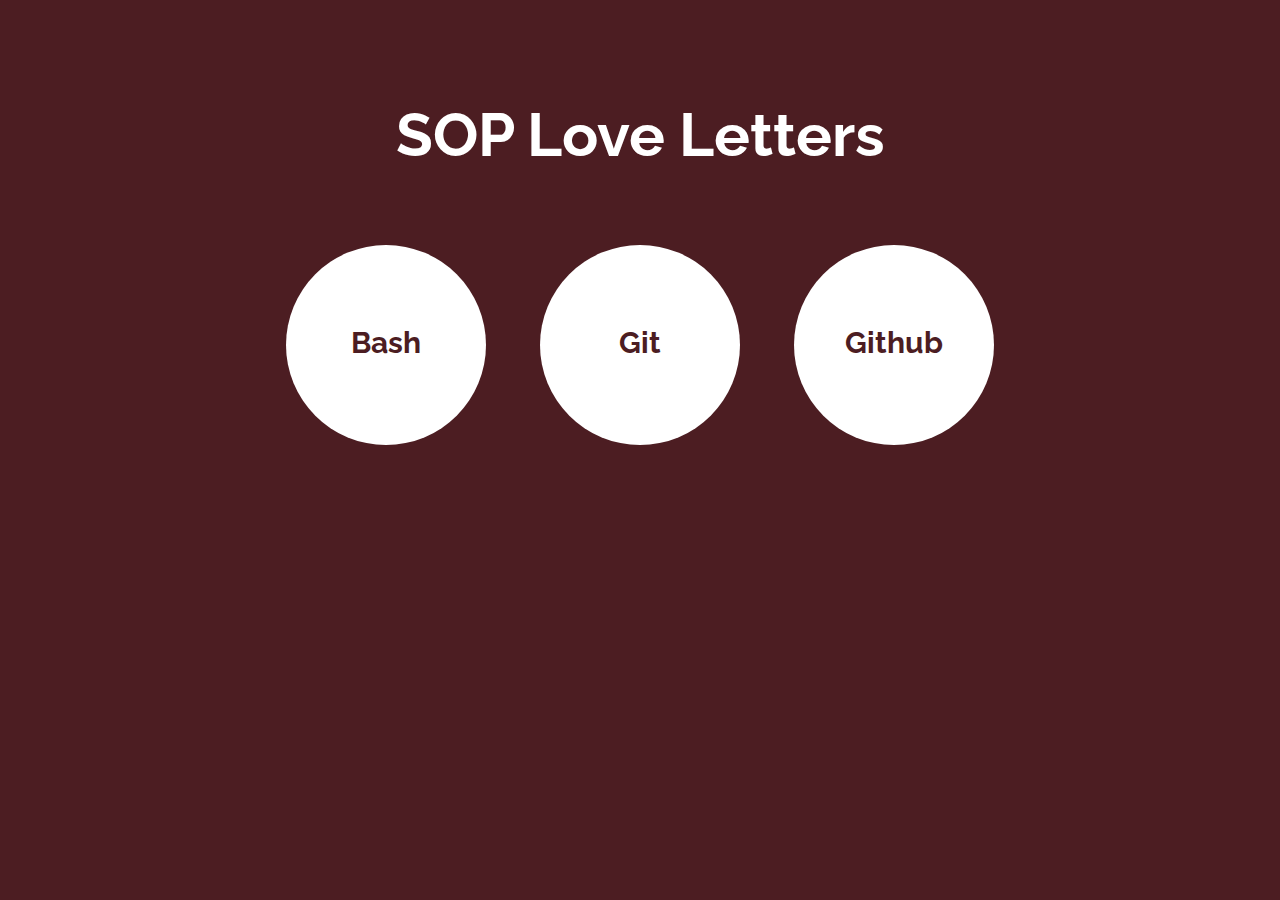
<file: index.html>
<!DOCTYPE HTML>

<html>
	<head>
		<meta charset="utf-8">
		<title>SOP Project</title>
		<link href="css/main.css" rel="stylesheet">
		<link href="https://fonts.googleapis.com/css?family=Raleway" rel="stylesheet">
	</head>

	<body>
		<header>
			<h1>SOP Love Letters</h1>
		</header>

		<main>
			<nav>
				<ul>
					<li><h2><a href="bash.html">Bash</a></h2></li>
					<li><h2><a href="git.html">Git</a></h2></li>
					<li><h2><a href="github.html">Github</a></h2></li>

				</ul>
			</nav>
		</main>
	</body>
</html>
</file>
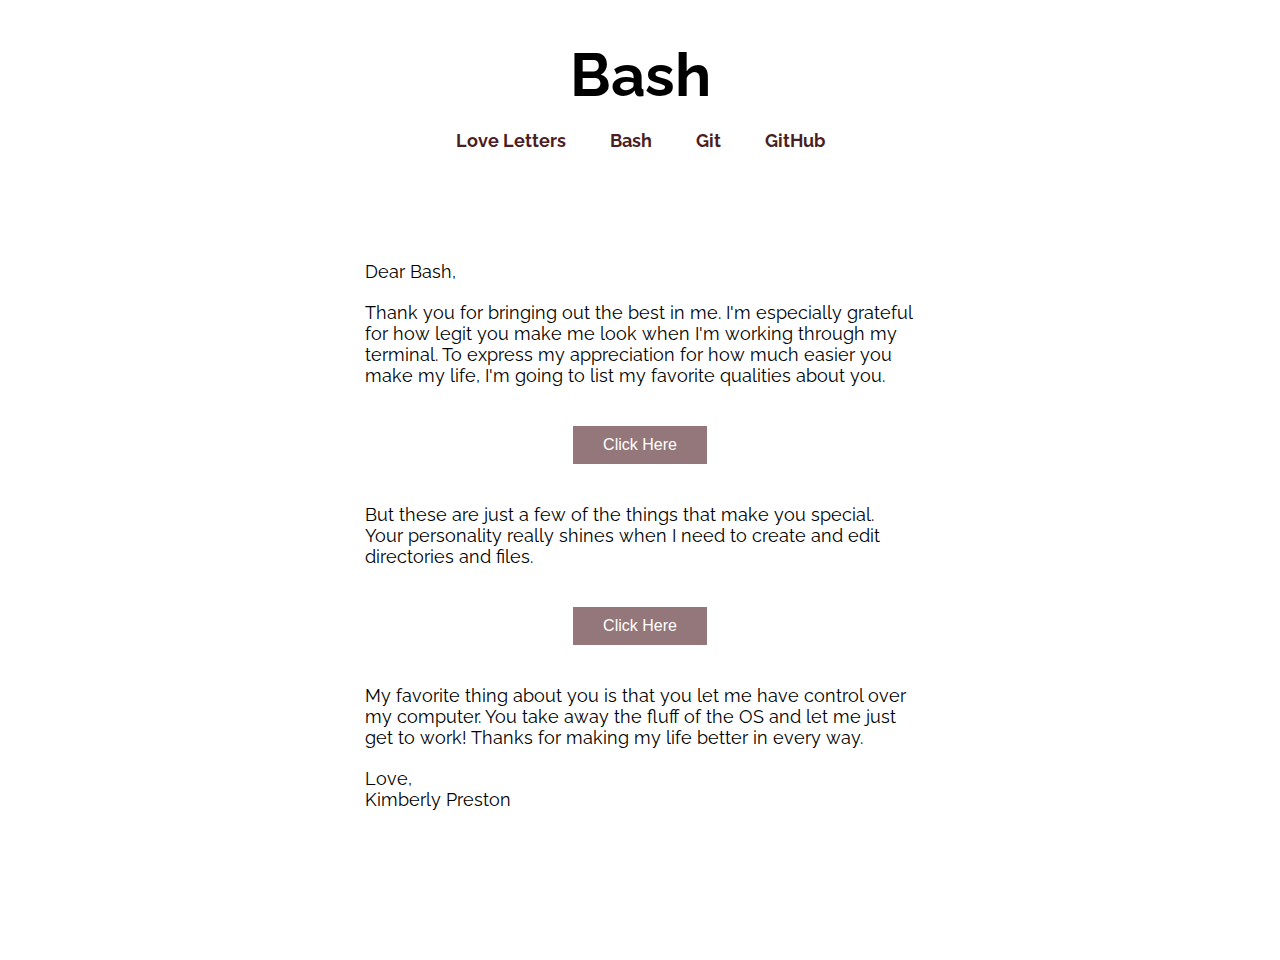
<file: bash.html>
<!DOCTYPE HTML>

<html>
	<head>
		<meta charset="utf-8">

		<title>Bash Love</title>
		<link href="css/bash.css" rel="stylesheet">
		<link href="https://fonts.googleapis.com/css?family=Cormorant+Garamond|Raleway:400,700" rel="stylesheet">
		<script src="https://ajax.googleapis.com/ajax/libs/jquery/3.1.1/jquery.min.js"></script>
		<script src="js/bash.js"></script>
		<script src="https://maxcdn.bootstrapcdn.com/bootstrap/3.3.7/js/bootstrap.min.js"></script>

	</head>

	<body>

	<header>
		<h1 class="title">Bash</h1>
		<nav>
			<a href="index.html">Love Letters</a>
			<a href="bash.html">Bash</a>
			<a href="git.html">Git</a>
			<a href="github.html">GitHub</a>
		</nav>
	</header>

	<section>
		
		<p>Dear Bash,</p>

		<p>Thank you for bringing out the best in me. I'm especially grateful for how legit you make me look when I'm working through my terminal. To express my appreciation for how much easier you make my life, I'm going to list my favorite qualities about you.	
		</p>

		<div class="buttons" id="bone">
		<button class="one">Click Here</button>
		</div> 
	
		<ul class="firstlist">
			<li>I love that you always tell me where I am whenever I type <strong>pwd</strong>.</li>
			<li>And when I type <strong>ls</strong>, you even tell me everything in the directory I'm in. It's so convenient!</li>
			<li>When I want to change directories, all I have to say is <strong>cd directoryname</strong>.</li>
			<li>If I want to go back a directory, I just have to say <strong>cd ..</strong></li>
		</ul>
		
		
		<p>But these are just a few of the things that make you special. Your personality really shines when I need to create and edit directories and files.</p>
	
		<div class="buttons" id="btwo">
		<button class="two">Click Here</button>
		</div>

		<ul class="secondlist" >
			<li><strong>Mkdir</strong> lets me create a new directory,</li>
			<li>And <strong>touch newdoc.html</strong> lets me create a new file.</li>
			<li>You even let me edit those files with <strong>nano filename</strong>.</li>
		</ul>

		<p>My favorite thing about you is that you let me have control over my computer. You take away the fluff of the OS and let me just get to work! Thanks for making my life better in every way.</p>
		<p>Love,
		<br>Kimberly Preston
		</p>
	</section>
	</body>
</html>
</file>
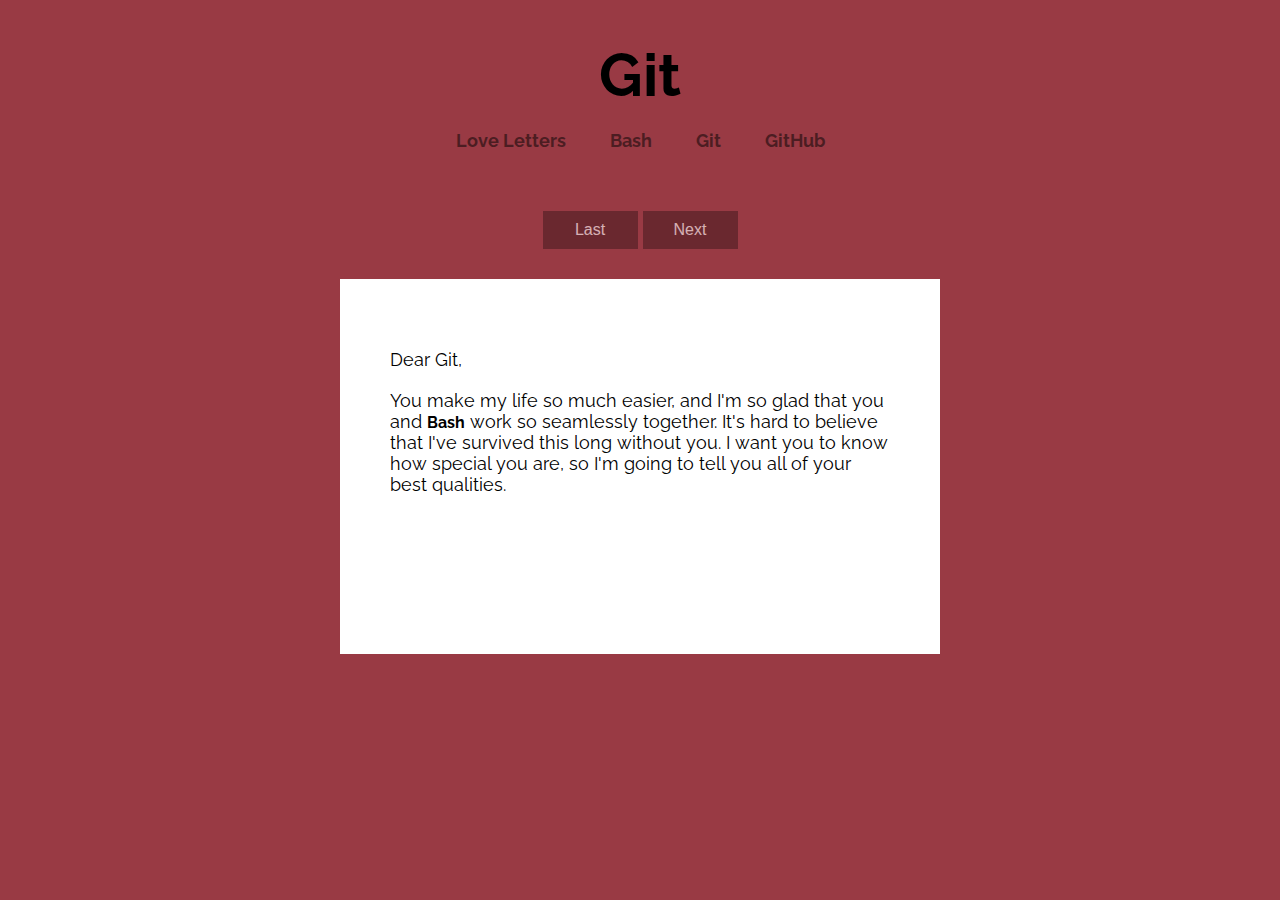
<file: git.html>
<!DOCTYPE HTML>

<html>
	<head>
		<meta charset="utf-8">

		<title>Git</title>
		<link href="css/git.css" rel="stylesheet">
		<link href="https://fonts.googleapis.com/css?family=Cormorant+Garamond|Raleway:400,700" rel="stylesheet">
		<script src="https://ajax.googleapis.com/ajax/libs/jquery/3.1.1/jquery.min.js"></script>
		<script src="js/git.js"></script>
		<script src="https://maxcdn.bootstrapcdn.com/bootstrap/3.3.7/js/bootstrap.min.js"></script>

	</head>

<body>
	<header>
		<h1 class="title">Git</h1>
		<nav>
			<a href="index.html">Love Letters</a>
			<a href="bash.html">Bash</a>
			<a href="git.html">Git</a>
			<a href="github.html">GitHub</a>
		</nav>
	</header>

	<div class="navbuttons">

		<button class="last">Last</button>
		<button class="next">Next</button>
	</div>

<div class="container">
	


	<div class="slide" id="1" style="display: inline-block;">
	<p>Dear Git,</p>

		<p>You make my life so much easier, and I'm so glad that you and <strong>Bash</strong> work so seamlessly together. It's hard to believe that I've survived this long without you. I want you to know how special you are, so I'm going to tell you all of your best qualities.
		</p>
	</div>

	<div class="slide" id="2">
		<ul>
			<li>You initialize directories and create a .git file with <strong>git init</strong>.</li>
			<li>With <strong>git add .</strong> you set me up for success and get me ready to commit to my changes.</li>
			<li>You accept my changes with <strong>git commit -m "my message"</strong>, and even let me write a reminder to myself about what I updated.</li>
			<li>The best is when you remind me where I stand in our relationship. All I have to do is say <strong>git status</strong>.</li>
			<li>And if I want to see your history, I just say <strong>git log</strong>.</li>
		</ul>
	</div>

	<div class="slide" id="3">

		<p>You also let me play around with different versions with <strong>branches</strong>, which lets me get creative and be daring.</p>
	</div>
	<div class="slide" id="4">
		<ul>
			<li><strong>Git branch</strong> let's me create a new branch.</li>
			<li>And <strong>git checkout branchname</strong> lets me get into the branch I want.</li>
			<li>You don't hold my mistakes against me though. You let me delete branches with <strong>git branch -D branchname</strong>.</li>
		</ul>
	</div>
	<div class="slide" id="5">
		<p>I'm so thankful you and bash can make it work. It's hard to believe I ever lived without you two.</p>

		<p>Love,
		<br>Kimberly Preston
		</p>
	</div>
</div>	

</body>
</html>
</file>
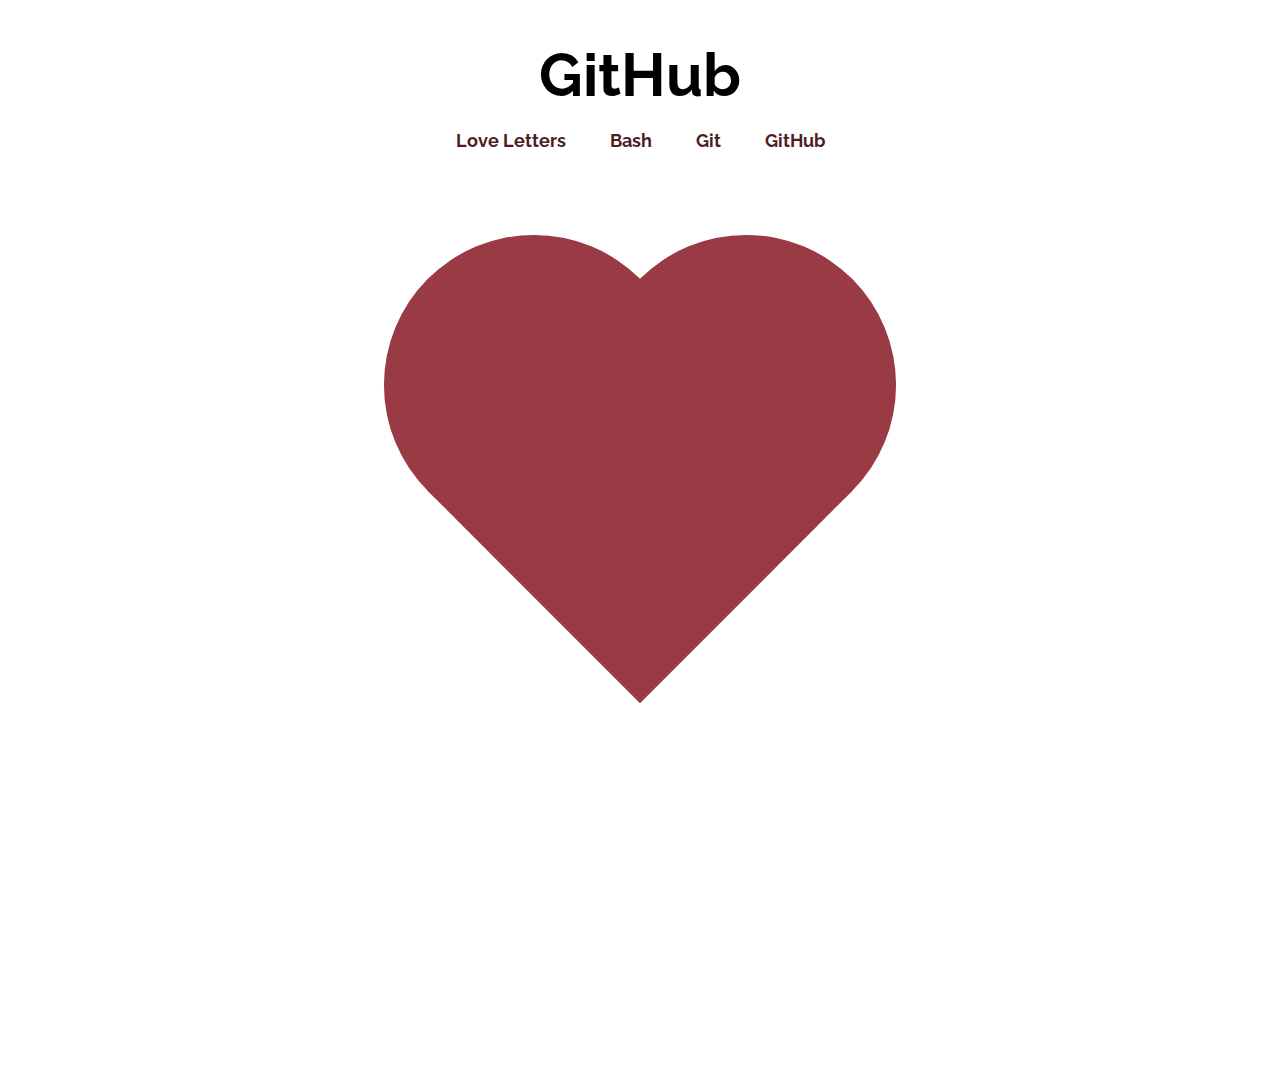
<file: github.html>
<!DOCTYPE HTML>

<html>
	<head>
		<meta charset="utf-8">

		<title>Github</title>
		<link href="css/github.css" rel="stylesheet">
		<link href="https://fonts.googleapis.com/css?family=Cormorant+Garamond|Raleway:400,700" rel="stylesheet">
		<script src="https://ajax.googleapis.com/ajax/libs/jquery/3.1.1/jquery.min.js"></script>
		<script src="js/github.js"></script>
		<script src="https://maxcdn.bootstrapcdn.com/bootstrap/3.3.7/js/bootstrap.min.js"></script>
	</head>

	<body>
	<header>
		<h1 class="title">GitHub</h1>
		<nav>
			<a href="index.html">Love Letters</a>
			<a href="bash.html">Bash</a>
			<a href="git.html">Git</a>
			<a href="github.html">GitHub</a>
		</nav>
	</header>

	<div class="navbuttons">
		<button class="last">Last</button>
		<button class="next">Next</button>
	

	</div>

	<div class="heartcontain">
	<div class="heart"></div>
	</div>

<div class="container">
	<div class="slide" id="one" >
		<p>Dear GitHub,</p>
	</div>

	<div class="slide" id="2">
		<p>You are the true MVP amongst us beginner programmers. You let us back up our work, share our codes, and even work collaboratively. To show my appreciation, here's a few things I love about you.
		</p>
	</div>

	<div class="slide" id="3">
		<ul>
			<li>I just have to click <strong>new repository</strong> to create a repo, and you even tell me what to do next if I'm lost.</li>
			<li>Then, to upload my changes, I just have to go back to my trusty terminal and say <strong>git remote add origin https://github.com/kipr2395/'reponame'</strong>, followed by <strong>git push -u origin master</strong>.</li>
		</ul>
	</div>
	<div class="slide" id="4">
		<p>I love knowing that you always have my back, especially if anything were to ever happen to my computer.</p>
		
		<p>Love,
		<br>Kimberly Preston
		</p>
	</div>	
	</div>


	
	</body>
</html>
</file>
<file: css/main.css>
body{
	background-color: #4C1D22;
/*	background-image: url(../img/wood.jpg);
	background-position: center top;
	background-size: fill;
	background-repeat: no-repeat;*/
	color:white;
	text-align: center; 
	font-family: 'Raleway', sans-serif;
}
h1{
	margin-top: 100px;
	font-size: 60px;
}
ul{
	margin-top: 75px;
	list-style-type: none;
	padding: 0px;

}
li{
	background-color: white;
	height: 200px;
	width: 200px;
	border-radius: 100%;
	display: inline-block;
	margin-left: 25px;
	margin-right: 25px;
	

}
a{
	color:#4C1D22;
	text-decoration: none;


}
a:hover{
	color:#993A44;

}

h2{
margin-top: 80px;
font-size: 30px;
}
</file>
<file: css/bash.css>
*{
	margin: 0 0 0 0;
	padding: 0 0 0 0;
	box-sizing: border-box;
}
body{
	font-family: 'Raleway', sans-serif;
	/*font-family: 'Cormorant Garamond', serif;*/
	font-size: 18px;
	
}
header{
	font-weight: 700;
	text-align: center;
	padding: 40px 0px 20px 0px;
}
.title{
	font-size: 60px;
}

nav{
	padding: 20px 0px 40px 0px;
}
a{
	color:#4C1D22;
	text-decoration: none;
	padding:0px 20px 0px 20px;
}
a:hover{
	color:#CC4E5B;
}
section{
	width: 550px;
	margin: 50px auto 150px auto;
	
}
ul{
	font-size: 16px;
	
	padding:20px;
	background-color: #D49198;
	width:500px;
	
	margin: 30px auto 30px auto;
/*	list-style-position: inside;*/
}
li{
	list-style-type: none;
	margin:15px;
}

p{
	margin: 20px 0px 20px 0px;
}
strong{
	font-family: 'Raleway', sans-serif;
	font-size: 16px;
}

button{
    background-color: #4C1D22; 
    opacity: 0.6;
    border: none;
    color: white;
    padding: 10px 30px;
    text-align: center;
    text-decoration: none;
    font-size: 16px;

}
button:hover{
	opacity: 1.0;
}
.buttons{
	text-align: center;
	margin:40px auto;
}
</file>
<file: css/git.css>
*{
	margin: 0 0 0 0;
	padding: 0 0 0 0;
	box-sizing: border-box;
}
body{
	font-family: 'Raleway', sans-serif;
	/*font-family: 'Cormorant Garamond', serif;*/
	font-size: 18px;
	background-color: #993A44;
}
header{
	font-weight: 700;
	text-align: center;
	padding: 40px 0px 20px 0px;
}
.title{
	font-size: 60px;
}

nav{
	padding: 20px 0px 40px 0px;
}
a{
	color:#4C1D22;
	text-decoration: none;
	padding:0px 20px 0px 20px;
}
a:hover{
	color:#CC4E5B;
}
.container{
	width:600px;
	height:375px;
	margin: 30px auto 30px auto;
	background-color: white;
}
.slide{
	width:600px;
	height:375px;
	display: none;
	padding: 50px;
}


ul{
	font-size: 16px;
	width:500px;
/*	list-style-position: inside;*/
}
li{
	/*width:400px;*/
	list-style-type: none;
	margin: 20px auto 20px auto;
}

p{
	margin: 20px 0px 20px 0px;
}
strong{
	font-family: 'Raleway', sans-serif;
	font-size: 16px;
}
button{
	width:95px;
    background-color: #4C1D22; 
    opacity: 0.6;
    border: none;
    color: white;
    padding: 10px 30px;
    text-align: center;
    text-decoration: none;
    font-size: 16px;

}
button:hover{
	opacity: 1.0;
}

.navbuttons{
	text-align: center;
	
}
</file>
<file: css/github.css>
*{
	margin: 0 0 0 0;
	padding: 0 0 0 0;
	box-sizing: border-box;
}
body{
	font-family: 'Raleway', sans-serif;
	font-size: 18px;
	
}
header{
	font-weight: 700;
	text-align: center;
	padding: 40px 0px 20px 0px;
}
.title{
	font-size: 60px;
}

nav{
	padding: 20px 0px 40px 0px;
}
a{
	color:#4C1D22;
	text-decoration: none;
	padding:0px 20px 0px 20px;
}
a:hover{
	color:#CC4E5B;
}
/*heart container*/
/*.heartcontain{
	position: relative;


}*/
.heart{
	background-color: #993A44;
  position: relative;
  width: 300px;
  height: 300px;
  margin:130px auto 0px auto; 
  -webkit-transform: rotate(45deg);
  -moz-transform: rotate(45deg);
  -ms-transform: rotate(45deg);
  -o-transform: rotate(45deg);
  transform: rotate(45deg);
  
}
.heart:before,
.heart:after{
  position: absolute;
  width: 300px;
  height: 300px;
  content: '';
  -webkit-border-radius: 50%;
  -moz-border-radius: 50%;
  -o-border-radius: 50%;
  border-radius: 50%;
  background-color: #993A44;

}
.heart:before{
  bottom: 0px;
  left: -150px;
}
.heart:after{
  top: -150px;
  right: 0px;
}

/*container*/
.container{
	width:600px;
	height:375px;
	margin: 30px auto 30px auto;
/*	background-color: #D49198;*/
	/*display: none;*/
}
.slide{
	width:600px;
	height:375px;
	display: none;
	padding: 50px;
	/*text-align: center;*/
}
/*slides*/
#one{
	font-size: 100px;
	text-align: center;
}
/*buttons*/
button{
	width:95px;
    background-color: #4C1D22; 
    opacity: 0.6;
    border: none;
    color: white;
    padding: 10px 30px;
    text-align: center;
    text-decoration: none;
    font-size: 16px;

}
button:hover{
	opacity: 1.0;
}

.navbuttons{
	text-align: center;
	display: none;
}




ul{
	font-size: 16px;
	width:500px;
	list-style-type: none;
	
}
li{
	/*list-style-type: none;*/

	margin: 20px 0px 20px 0px;
}
p{
	margin: 20px 0px 20px 0px;
}
strong{
	font-family: 'Raleway', sans-serif;
	font-size: 16px;
}
</file>
